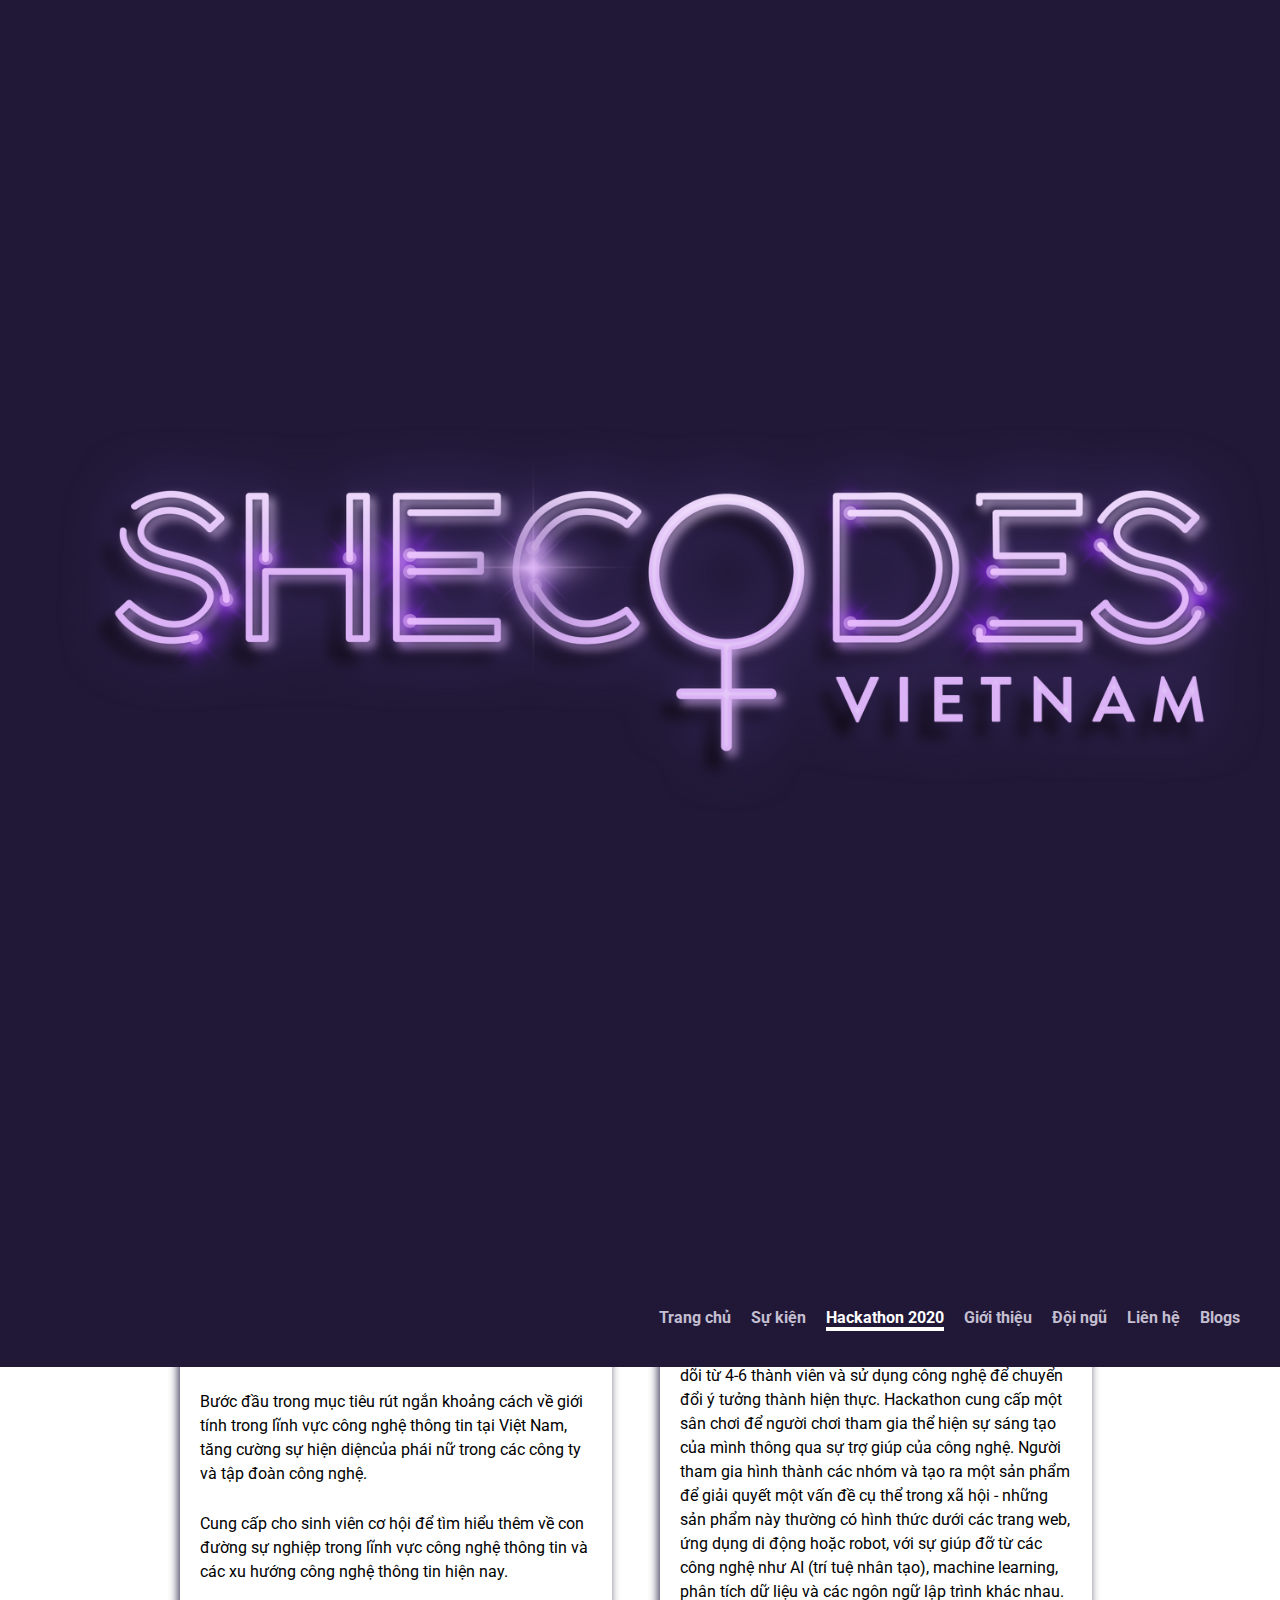
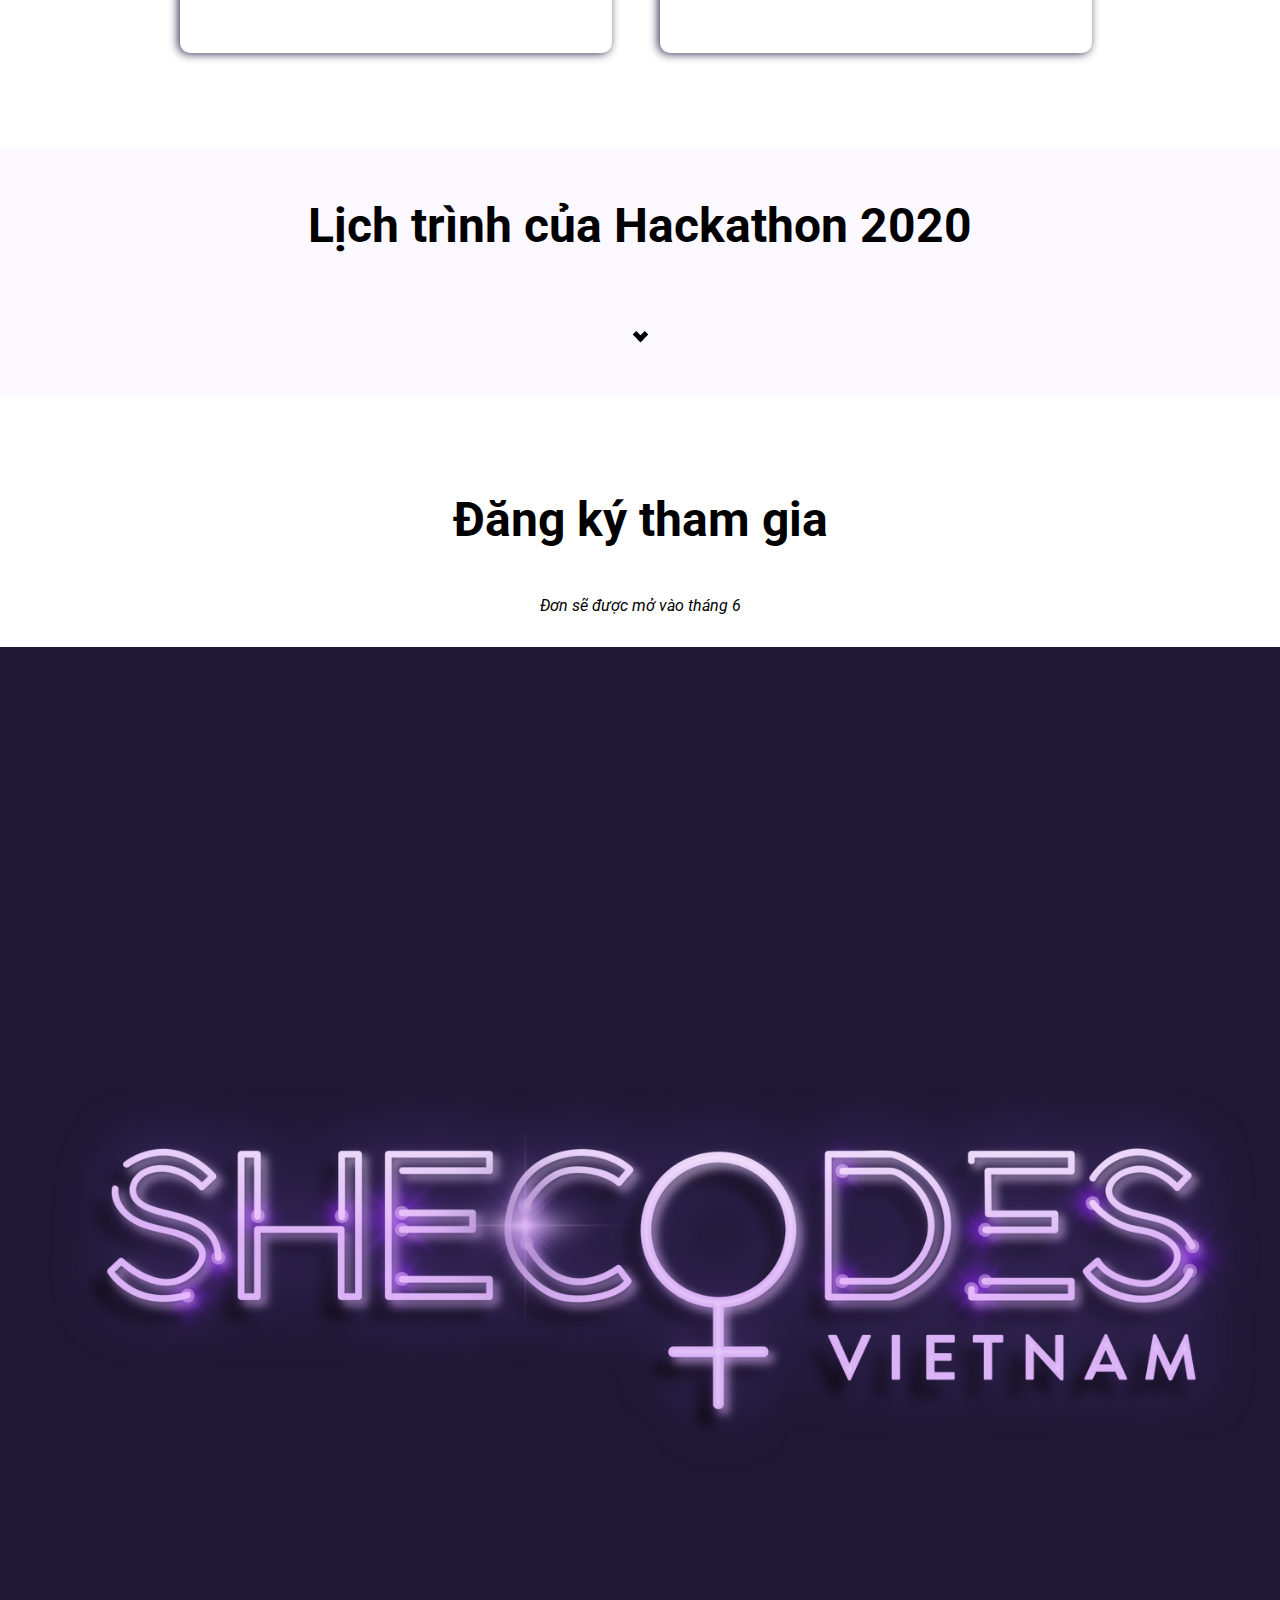
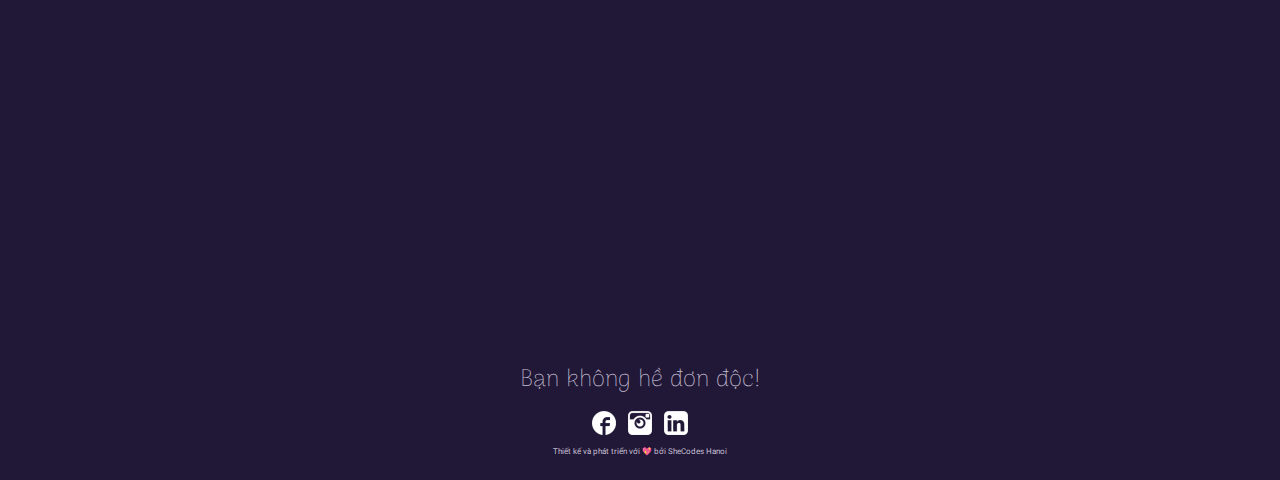
<file: hackathon.html>
<!DOCTYPE html>
<html lang="vi">
  <head>
    <meta charset="UTF-8">
    <meta name="author" content="SheCodes Vietnam">
    <meta name="description" content="SheCodes Hackathon là cuộc thi phát triển phần mềm đầu tiên tại Việt Nam hướng đến đối tượng dự thi là nữ giới có độ tuổi từ 16 trở lên với hy vọng thu hẹp khoảng cách giới tính trong lĩnh vực Công nghệ thông tin và thay đổi nhận thức của các bạn trẻ về tầm quan trọng của nhóm ngành này. Sự kiện được tổ chức hàng năm tại thành phố Hà Nội bởi đội ngũ SheCodes Vietnam, hứa hẹn đem đến sân chơi Công nghệ sôi nổi và chuyên nghiệp dành cho phái nữ."> 
    <meta property="og:image" content="images/logo/logo_shecodesgirl.png">
    <meta property="og:description" content="SheCodes Hackathon là cuộc thi phát triển phần mềm đầu tiên tại Việt Nam hướng đến đối tượng dự thi là nữ giới có độ tuổi từ 16 trở lên với hy vọng thu hẹp khoảng cách giới tính trong lĩnh vực Công nghệ thông tin và thay đổi nhận thức của các bạn trẻ về tầm quan trọng của nhóm ngành này. Sự kiện được tổ chức hàng năm tại thành phố Hà Nội bởi đội ngũ SheCodes Vietnam, hứa hẹn đem đến sân chơi Công nghệ sôi nổi và chuyên nghiệp dành cho phái nữ.">
    <meta property="og:title" content="SheCodes Hanoi Hackathon 2020">
    <meta name="viewport" content="width=device-width, initial-scale=1.0">
    <title>SheCodes Hanoi Hackathon 2020</title>
    <link rel="icon" href="images/logo/logo_shecodesgirl.ico" type="image/x-icon">
    <link href="https://fonts.googleapis.com/css?family=Open+Sans:400,600,700&amp;display=swap" rel="stylesheet">
    <link href="https://fonts.googleapis.com/css?family=Arima+Madurai&display=swap" rel="stylesheet">
    <link href="https://fonts.googleapis.com/css?family=Open+Sans:400,600,700&amp;display=swap" rel="stylesheet">
    <link href="https://fonts.googleapis.com/css?family=Roboto&display=swap" rel="stylesheet">
    <link rel="stylesheet" href="styles/styles.css">
    <link rel="stylesheet" href="styles/hackathon/hackathon.css">
  </head>
  <body>
    <header>
      <img src="images/logo/logo-2020.png" alt="SheCodes Logo">
      <nav role="navigation">
        <div class="menu-icon" role="button">
          <div class="menu-icon__bar"></div>
          <div class="menu-icon__bar"></div>
          <div class="menu-icon__bar"></div>
        </div>
        <ul class="menu">
          <li class="menu__item"><a href="index.html">Trang chủ</a></li>
          <li class="menu__item"><a href="events.html">Sự kiện</a></li>
          <li class="menu__item"><a href="#">Hackathon 2020</a></li>
          <li class="menu__item"><a href="">Giới thiệu</a></li>
          <li class="menu__item"><a href="">Đội ngũ</a></li>
          <li class="menu__item"><a href="">Liên hệ</a></li>
          <li class="menu__item"><a href="">Blogs</a></li>
        </ul>
      </nav>
    </header>
    <main>
      <div class="quick-intro">
        <picture class="quick-intro__image">
          <source media="(max-width: 320px)" srcset="images/hackathon/hackathon-320w.png">
          <source media="(min-width: 321px)" srcset="images/hackathon/hackathon.jpg">
          <img src="images/hackathon/hackathon.jpg" alt="SheCodes Hackthon">
        </picture>
        <h1 class="quick-intro__header">Bước chân ra ánh sáng!</h1>
        <p class="breadcrumb">Trang chủ <span class="breadcrumb__focus">&gt; Hackathon 2020</span></p>
      </div>
      <article role="article">
        <h2>SHECODES HACKATHON 2020 - CUỘC ĐUA SỐ DUY NHẤT DÀNH RIÊNG CHO PHÁI NỮ TẠI VIỆT NAM</h2>
        <div class="objectives">
          <div class="header" role="heading">Về Hackathon</div>
          <div class="objective">
            <h3 class="objective__header">Mục tiêu</h3>
            <div class="objective__content">
              <p>Giáo dục và khuyến khích phái nữ tìm hiểu về lĩnh vực Công nghệ thông tin.</p>
              <p>Bước đầu trong mục tiêu rút ngắn khoảng cách về giới tính trong lĩnh vực công nghệ thông tin tại Việt Nam, tăng cường sự hiện diệncủa phái nữ trong các công ty và tập đoàn công nghệ.</p>
              <p>Cung cấp cho sinh viên cơ hội để tìm hiểu thêm về con đường sự nghiệp trong lĩnh vực công nghệ thông tin và các xu hướng công nghệ thông tin hiện nay.</p>
            </div>
          </div>
          <div class="objective">
            <h3 class="objective__header">Hackathon làm gì?</h3>
            <div class="objective__content">
              <p>Hackathon là một sân chơi kéo dài từ 30-48 tiếng đồng hồ tại một địa điểm cố định. Người chơi tham gia theo dõi từ 4-6 thành viên và sử dụng công nghệ để chuyển đổi ý tưởng thành hiện thực. Hackathon cung cấp một sân chơi để người chơi tham gia thể hiện sự sáng tạo của mình thông qua sự trợ giúp của công nghệ. Người tham gia hình thành các nhóm và tạo ra một sản phẩm để giải quyết một vấn đề cụ thể trong xã hội - những sản phẩm này thường có hình thức dưới các trang web, ứng dụng di động hoặc robot, với sự giúp đỡ từ các công nghệ như AI (trí tuệ nhân tạo), machine learning, phân tích dữ liệu và các ngôn ngữ lập trình khác nhau.</p>
            </div>
          </div>
        </div>
        <div class="agenda">
          <div class="header" role="heading">Lịch trình của Hackathon 2020</div>
          <div class="agenda__day-1">
            <h3>11 tháng 7 năm 2020 (Ngày 1)</h3>
            <div class="timeline">
              <ul>
                <li>
                  <div class="time">
                    <h4><time datetime="9:00">9:00</time></h4>
                  </div>
                  <div class="content">
                    <p>Hackers check-in</p>
                  </div>
                </li>
                <li>
                  <div class="time">
                    <h4><time datetime="10:00">10:00</time></h4>
                  </div>
                  <div class="content">
                    <p>Network with companies</p>
                    <p>Team forming</p>
                  </div>
                </li>
                <li>
                  <div class="time">
                    <h4><time datetime="11:30">11:30</time></h4>
                  </div>
                  <div class="content">
                    <p>Opening ceremony</p>
                  </div>
                </li>
                <li>
                  <div class="time">
                    <h4><time datetime="12:00">12:00</time></h4>
                  </div>
                  <div class="content">
                    <p>Lunch</p>
                    <p>Hacking starts</p>
                  </div>
                </li>
                <li>
                  <div class="time">
                    <h4><time datetime="12:50">12:50</time></h4>
                  </div>
                  <div class="content">
                    <p>
                      Workshop:
                      <ul class="room">
                        <li><strong>Room 1</strong>: Build website without coding by Pingendo</li>
                        <li><strong>Room 2</strong>: Build website with HTML & CSS</li>
                        <li><strong>Room 3</strong>: Build mobile app without coding by Thunkable</li>
                        <li><strong>Room 4</strong>: Build mobile app with React Native</li>
                      </ul>
                    </p>
                  </div>
                </li>
                <li>
                  <div class="time">
                    <h4><time datetime="13:50">13:50</time></h4>
                  </div>
                  <div class="content">
                    <p>Break</p>
                  </div>
                </li>
                <li>
                  <div class="time">
                    <h4><time datetime="13:55">13:55</time></h4>
                  </div>
                  <div class="content">
                    <p>
                      Workshop:
                      <ul>
                        <li>Build a Chatbot with Natural Language Toolkit Platform </li>
                        <li>Intro to Data Analysis with R - How Data Shapes The World</li>
                      </ul>
                    </p>
                  </div>
                </li>
                <li>
                  <div class="time">
                    <h4><time datetime="14:55">14:55</time></h4>
                  </div>
                  <div class="content">
                    <p>Break</p>
                  </div>
                </li>
                <li>
                  <div class="time">
                    <h4><time datetime="15:00">15:00</time></h4>
                  </div>
                  <div class="content">
                    <p>
                      Workshop:
                      <ul>
                        <li>Face Detection with OpenCV - Computer Vision in Python</li>
                        <li>How to build a Movie Recommender System in Python</li>
                      </ul>
                    </p>
                  </div>
                </li>
                <li>
                  <div class="time">
                    <h4><time datetime="16:00">16:00</time></h4>
                  </div>
                  <div class="content">
                    <p>Break</p>
                  </div>
                </li>
                <li>
                  <div class="time">
                    <h4><time datetime="16:05">16:05</time></h4>
                  </div>
                  <div class="content">
                    <p>Tech talk 1: Ethics in Artificial Intelligence & Unbiased Algorithms</p>
                  </div>
                </li>
                <li>
                  <div class="time">
                    <h4><time datetime="17:05">17:05</time></h4>
                  </div>
                  <div class="content">
                    <p>Break</p>
                  </div>
                </li>
                <li>
                  <div class="time">
                    <h4><time datetime="17:10">17:10</time></h4>
                  </div>
                  <div class="content">
                    <p>Techtalk 2: Opportunities in IT industry for Vietnamese females</p>
                  </div>
                </li>
                <li>
                  <div class="time">
                    <h4><time datetime="18:10">18:10</time></h4>
                  </div>
                  <div class="content">
                    <p>Dinner</p>
                  </div>
                </li>
                <li>
                  <div class="time">
                    <h4><time datetime="19:00">19:00</time></h4>
                  </div>
                  <div class="content">
                    <p>
                      Workshop:
                      <ul>
                        <li>Cyber Security - How To Avoid Being Hacked</li>
                        <li>Blockchain in eCommerce</li>
                      </ul>
                    </p>
                  </div>
                </li>
                <li>
                  <div class="time">
                    <h4><time datetime="20:00">20:00</time></h4>
                  </div>
                  <div class="content">
                    <p>Break</p>
                  </div>
                </li>
                <li>
                  <div class="time">
                    <h4><time datetime="21:00">21:00</time></h4>
                  </div>
                  <div class="content">
                    <p>
                      Workshop:
                      <ul>
                        <li><strong>Room 1</strong>: Cloud computing with Amazon Web Service</li>
                        <li><strong>Room 2</strong>: Internet of Things - IOT</li>
                      </ul>
                    </p>
                  </div>
                </li>
                <li>
                  <div class="time">
                    <h4><time datetime="22:00">22:00</time></h4>
                  </div>
                  <div class="content">
                    <p>Snack!</p>
                  </div>
                </li>
                <li>
                  <div class="time">
                    <h4><time datetime="22:15">22:15</time></h4>
                  </div>
                  <div class="content">
                    <p>Mini-games: Cup Stacking</p>
                  </div>
                </li>
                <li>
                  <div class="time">
                    <h4><time datetime="23:00">23:00</time></h4>
                  </div>
                  <div class="content">
                    <p>Facemask time</p>
                  </div>
                </li>
              </ul>
            </div>
          </div>
          <div class="agenda__day-2">
            <h3>12 tháng 7 năm 2020 (Ngày 2)</h3>
            <div class="timeline">
              <ul>
                <li>
                  <div class="time">
                    <h4><time datetime="7:30">7:30</time></h4>
                  </div>
                  <div class="content">
                    <p>Morning yoga</p>
                  </div>
                </li>
                <li>
                  <div class="time">
                    <h4><time datetime="8:00">8:00</time></h4>
                  </div>
                  <div class="content">
                    <p>Breakfast</p>
                  </div>
                </li>
                <li>
                  <div class="time">
                    <h4><time datetime="8:30">8:30</time></h4>
                  </div>
                  <div class="content">
                    <p>Tech talk 3: Internship vs Research in Tech Industry</p>
                  </div>
                </li>
                <li>
                  <div class="time">
                    <h4><time datetime="9:30">9:30</time></h4>
                  </div>
                  <div class="content">
                    <p>Break</p>
                  </div>
                </li>
                <li>
                  <div class="time">
                    <h4><time datetime="9:35">9:35</time></h4>
                  </div>
                  <div class="content">
                    <p>Tech talk 4: Open source projects</p>
                  </div>
                </li>
                <li>
                  <div class="time">
                    <h4><time datetime="10:15">10:15</time></h4>
                  </div>
                  <div class="content">
                    <p>Break</p>
                  </div>
                </li>
                <li>
                  <div class="time">
                    <h4><time datetime="10:20">10:20</time></h4>
                  </div>
                  <div class="content">
                    <p>Finalize Project & Powerpoint</p>
                  </div>
                </li>
                <li>
                  <div class="time">
                    <h4><time datetime="11:20">11:20</time></h4>
                  </div>
                  <div class="content">
                    <p>Teams submit projects to Devpost & Github</p>
                    <p>Teams submit Powerpoint presentation</p>
                  </div>
                </li>
                <li>
                  <div class="time">
                    <h4><time datetime="12:00">12:00</time></h4>
                  </div>
                  <div class="content">
                    <p>Lunch</p>
                  </div>
                </li>
                <li>
                  <div class="time">
                    <h4><time datetime="13:00">13:00</time></h4>
                  </div>
                  <div class="content">
                    <p>Workshop: How to nail your presentation</p>
                    <p>First Round: Mentor Screening Round</p>
                  </div>
                </li>
                <li>
                  <div class="time">
                    <h4><time datetime="13:30">13:30</time></h4>
                  </div>
                  <div class="content">
                    <p>Prepare for presentation round</p>
                  </div>
                </li>
                <li>
                  <div class="time">
                    <h4><time datetime="14:00">14:00</time></h4>
                  </div>
                  <div class="content">
                    <p>Pitching Round: Presentation from teams (5 minutes to present & 3 minutes Q&A each team)</p>
                  </div>
                </li>
                <li>
                  <div class="time">
                    <h4><time datetime="17:00">17:00</time></h4>
                  </div>
                  <div class="content">
                    <p>Panel: I Am Remarkable from Google</p>
                    <p>Second Round: Judges from Guest Speakers Round</p>
                  </div>
                </li>
                <li>
                  <div class="time">
                    <h4><time datetime="17:45">17:45</time></h4>
                  </div>
                  <div class="content">
                    <p>Announce winners & Closing ceremony</p>
                  </div>
                </li>
              </ul>
            </div>
          </div>
          <button class="expand-btn"><i class="arrow down"></i></button>
        </div>
        <div class="registration">
          <div class="header" role="heading">Đăng ký tham gia</div>
          <p style="text-align: center;"><em>Đơn sẽ được mở vào tháng 6</em></p>
        </div>
      </article>
    </main>
    <footer>
      <img src="images/logo/logo-2020.png" alt="SheCodes Logo">
      <h1>Bạn không hề đơn độc!</h1>
      <div>
        <a href="https://www.facebook.com/shecodesvietnam/" target="_blank"><img src="images/follow-us/facebook.png" alt="Follow Facebook"></a>
        <a href="https://www.instagram.com/shecodes.vietnam/?hl=en" target="_blank"><img src="images/follow-us/instagram.png" alt="Follow Instagram"></a>
        <a href="https://www.linkedin.com/company/shecodeshackathon/" target="_blank"><img src="images/follow-us/linkedin.png" alt="Follow LinkedIn"></a>
      </div>
      <p>Thiết kế và phát triển với &#x1F496; bởi SheCodes Hanoi</p>
    </footer>
    <script src="scripts/indexToggleMenu.js" async></script>
    <script src="scripts/hackathon/agenda.js" async></script>
  </body>
</html>
</file>
<file: styles/styles.css>
@import url("https://fonts.googleapis.com/css?family=Lato");
@import url('https://fonts.googleapis.com/css?family=Arima+Madurai&display=swap');
@import url('https://fonts.googleapis.com/css?family=Roboto&display=swap');

body {
  margin: 0 0 0 0;
  font-family: 'Roboto', sans-serif;
}

header {
  position: fixed;
  top: 0em;
  width: 100%;
  padding: 0.5rem;
  background-color: rgb(33, 24, 55);
  z-index: 1000;
}

a {
  text-decoration: none;
}

nav {
  float: right;
  margin-right: 0.5em;
}

.menu-icon {
  margin-top: 0.5em;
  border: none;
  outline: none;
  background-color: inherit;
  font-family: inherit;
  margin: 0 1rem 0 0;
  z-index: 1000;
}

.menu-icon__bar {
  width: 30px;
  height: 5px;
  background-color: rgb(195, 190, 208);
  margin: 6px 0;
}

.menu {
  display: none;
  position: absolute;
  margin-top: 2.5em;
  margin-left: -18em;
  list-style-type: none;
  background-color: rgb(33, 24, 55);
  width: 100%;
  height: 100vh;
  padding: 1em 0 1em 1.5em;
}

.menu .menu__item {
  margin-bottom: 0.7rem;
}

.menu a {
  font-weight: bold;
  color: rgb(195, 190, 208);
}

.menu a[href="#"] {
  color: #ffffff;
  border-bottom: 0.3em solid #ffffff;
}

.menu a:hover {
  color: #ffffff;
}

picture, img, video {
  max-width: 100%;
}

main {
  margin-top: 20px;
}

h1 {
  font-size: 2.5rem;
  font-family: 'Arima Madurai';
  font-weight: lighter;
  line-height: 1.2em;
  font-size: 2.5rem;
}

.quick-intro {
  margin-top: 3.5em;
}

.quick-intro__header {
  position: absolute;
  margin-left: 0.4em;
  margin-top: -2em;
  background-color: #451B73;
  color: #ffffff;
  width: 80%;
  padding: 0.1em 0 0 0.2em;
  z-index: -1;
}

.quick-intro__image {
  position: relative;
  z-index: -2;
}

.breadcrumb {
  font-weight: bold;
  color: #6A6A6A;
  text-align: left;
  margin: 1.5em 0em 0em 1em;
}

.breadcrumb__focus {
  color: #451B73;
}

article {
  margin: 150px auto 0px auto;
  padding-top: 5px;
}

article h3 {
  font-size: 1.25rem;
  color: black;
  border-left: 4px solid black;
  padding-left: 10px;
}

article h4 {
  font-size: 1.2rem;
}

article h5 {
  font-size: 1rem;
}

article h2 {
  font-size: 3rem;
  text-align: center;
  color: #451B73;
  margin: 0 1em 0.5em 1em;
}

article:last-child {
  border-bottom: none;
}

iframe {
  display: block;
  margin: 0 auto;
}

button {
  display: block;
  margin: 20px auto;
  font-size: 1.25rem;
  outline: none;
  border: none;
  padding: 15px;
  border-radius: 10px;
}

button:hover {
  cursor: pointer;
  box-shadow: -2px 1px 20px #451B73;
}

button:active {
  box-shadow: none;
}

footer {
  background-color: rgb(33, 24, 55);
  text-align: center;
  padding: 1.2em 0 1em 0;
  color: rgb(195, 190, 208);
  margin-top: 2em;
}

footer h1 {
  font-size: 1.5rem;
}

footer p {
  font-size: 0.5em;
}

footer div {
  word-spacing: 0.5em;
}

i {
  border: solid black;
  border-width: 0 5px 5px 0;
  display: inline-block;
  padding: 3px;
}

.down {
  transform: rotate(45deg);
  -webkit-transform: rotate(45deg);
}

.up {
  transform: rotate(-135deg);
  -webkit-transform: rotate(-135deg);
}

.right {
  transform: rotate(-45deg);
  -webkit-transform: rotate(-45deg);
}

::-webkit-scrollbar {
  width: 20px;
}

::-webkit-scrollbar-track {
  box-shadow: inset 0 0 11px #6A6A6A; 
  background: rgb(195, 190, 208);
}
 
::-webkit-scrollbar-thumb {
  background: linear-gradient(180deg, rgb(33, 24, 55), #451B73);
  box-shadow: inset 2px 2px 2px hsla(0,0%,100%,.25), inset -2px -2px 2px rgba(0,0,0,.25);
  border-radius: 10px;
}

::-webkit-scrollbar-thumb:hover {
  background: rgb(33, 24, 55); 
}

@media screen and (max-width: 240px) {
  .quick-intro__header {
    font-size: 2rem;
  }
}

@media screen and (min-width: 375px) {
  .quick-intro__header {
    font-size: 2em;
  }

  .breadcrumb {
    margin-left: 1.25em;
  }
}

@media screen and (min-width: 400px) {
  .quick-intro {
    text-align: center;
    width: 100%;
    margin: 0 auto 0 auto;
  }

  .quick-intro__image {
    display: block;
  }

  .quick-intro__header {
    text-align: left;
  }
}

@media screen and (min-width: 407px) {
  .quick-intro__header {
    font-size: 3rem;
  }
}

@media screen and (min-width: 610px) {
  .quick-intro__header {
    font-size: 4rem;
  }
  
  .breadcrumb {
    margin: 2em 0em 0em 1.6em;
  }
}

@media screen and (min-width: 690px) {
  .quick-intro__header {
    width: 500px;
  }
}

@media screen and (min-width: 900px) {
  .menu {
    font-size: 0.7rem;
  }

  .quick-intro {
    grid-column: 1 / 3;
  }

  article {
    margin: 0 auto 0 auto;
  }

  .menu-icon {
    clear: right;
    display: none;
  }

  .menu {
    display: block;
    position: static;
    float: right;
    height: 100%;
    margin-left: 0em;
    margin-top: 0em;
  }

  .menu__item {
    display: inline;
    margin-right: 1em;
  }
}

@media screen and (min-width: 928px) {
  h2 {
    font-size: 3rem !important;
  }

  .quick-intro__header {
    font-size: 6rem;
    width: 700px;
  }

  .breadcrumb {
    margin: 3em 0em 0em 2.4em;
  }

  .quick-intro {
    margin-bottom: 2em;
  }

  .menu {
    font-size: 1rem;
  }
}

@media screen and (min-width: 1415px) {
  .quick-intro__header {
    margin-left: 1em;
  }

  .breadcrumb {
    margin-left: 6em;
  }

  .quick-intro {
    margin-top: -12em;
  }
}
</file>
<file: styles/hackathon/hackathon.css>
@import url('https://fonts.googleapis.com/css?family=Dancing+Script&display=swap');

blockquote {
  text-align: center;
  font-family: 'Dancing Script', cursive;
  border: 3px solid #ECE4F4;
  margin: 0 5em 0 5em;
}

blockquote p {
  padding: 0 10px 0 10px;
  font-size: 1.5rem;
}

.quotes {
  font-weight: bold;
}

blockquote footer {
  margin-top: 0em;
  background-color: white;
  color: black;
}

.objectives {
  margin-top: 6em;
  margin-bottom: 6em;
}

.objective, .agenda__day-1, .agenda__day-2 {
  width: 90%;
  margin: 0 auto 0 auto;
  box-shadow: -2px 1px 10px rgb(58, 52, 83);
  border-top: 3px solid rgb(58, 52, 83);
}

.header {
  margin: 0 auto 1em auto;
  text-align: center;
  font-weight: bold;
  font-size: 3rem;
  padding-left: 0.5em;
  padding-right: 0.5em;
}

.objective__content {
  padding: 3px 20px 3px 20px;
  margin-bottom: 20px;
}

.objective__content p {
  padding-bottom: 10px;
  padding-top: 0px;
}

.objective__content p:last-child {
  border-bottom: none;
}

.objective {
  padding-top: 20px;
  margin: 0 20px 0 20px;
  border-radius: 10px;
  line-height: 1.5rem;
}

h3 {
  margin-left: 20px;
}

.agenda {
  margin-bottom: 6em;
  background-color: rgb(252, 248, 255);
  padding-top: 3em;
}

.agenda__day-1, .agenda__day-2 {
  margin: 0px 20px 20px 20px;
  border-radius: 10px;
}

.timeline {
  position: relative;
  margin-top: 4em;
  margin-left: 0px;
  padding-left: 20px;
}

.timeline::before {
  content: '';
  position: absolute;
  width: 1px;
  height: 100%;
  margin-left: 1.65em;
  background: black;
  z-index: 0;
}

.timeline ul {
  margin-left: 0px;
  padding-left: 40px;
  padding-right: 10px;
}

.time {
  margin-bottom: 0px;
  padding-bottom: 0px;
}

.timeline h4 {
  color: black;
  text-align: left;
}

.content {
  padding-top: 0px;
  line-height: 1.5em;
}

.agenda__day-1, .agenda__day-2 {
  display: none;
  background-color: white;
  padding: 1em 0 1em 0;
}

.expand-btn {
  display: block;
  margin: 0 auto 2em auto;
  outline: none;
  border: none;
  background: none;
  padding: 10px;
  padding-top: 20px;
}

.expand-btn:hover {
  cursor: pointer;
}

.registration p {
  margin-top: 0em;
  padding-top: 0em;
}

@media screen and (min-width: 900px) {
  .objectives {
    display: grid;
    grid-template-columns: 1fr 1fr;
    padding: 0em 10em 0 10em;
  }

  .header {
    grid-column: 1 / 3;
  }

  article {
    grid-template-columns: 1fr 1fr;
  }

  h2, blockquote, .agenda {
    grid-column: 1 / 3;
  }

  blockquote p {
    font-size: 2rem;
  }

  .agenda {
    display: grid;
    grid-template-columns: 1fr 1fr;
    column-gap: 20px;
    padding: 3em 10em 0 10em;
  }

  .agenda h3, .expand-btn {
    grid-column: 1 / 3;
  }

  .agenda, .registration {
    margin-top: 2em;
  }

  .registration {
    grid-column: 1 / 3;
  }
}
</file>
